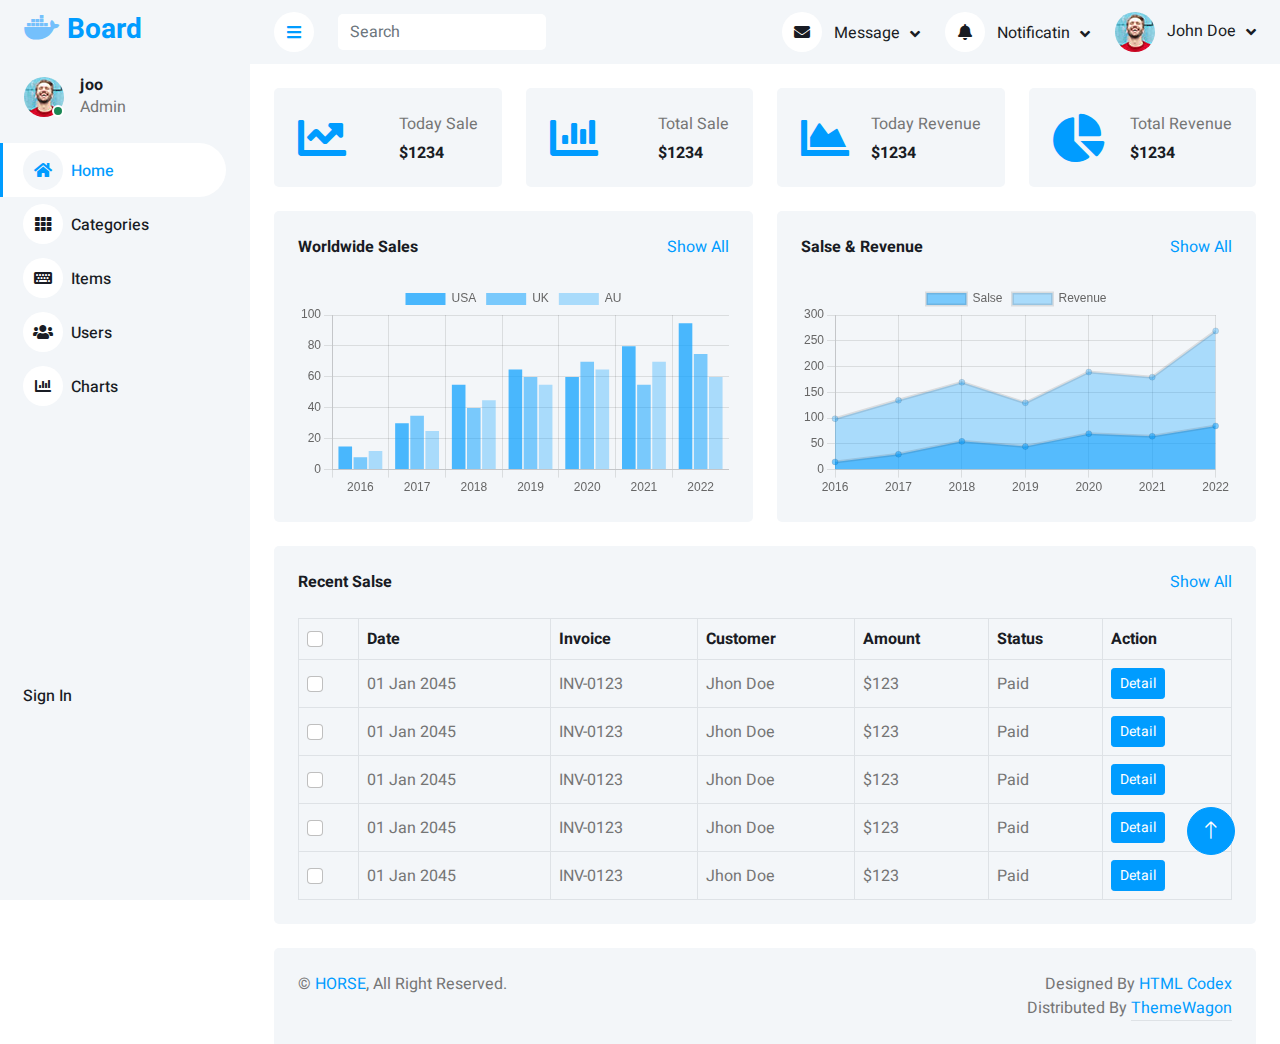
<file: index.html>
<!DOCTYPE html>
<html lang="en">
  <head>
    <meta charset="utf-8">
    <title>DASHMIN - Bootstrap Admin Template </title>
    <meta content="width=device-width, initial-scale=1.0" name="viewport">
    <meta content="" name="keywords">
    <meta content="" name="description">

    <!-- Favicon -->
    <link href="img/favicon.ico" rel="icon">

    <!-- Google Web Fonts -->
    <link rel="preconnect" href="https://fonts.googleapis.com">
    <link rel="preconnect" href="https://fonts.gstatic.com" crossorigin="">
    <link href="https://fonts.googleapis.com/css2?family=Heebo:wght@400;500;600;700&amp;display=swap" rel="stylesheet">
    <link href="https://cdnjs.cloudflare.com/ajax/libs/font-awesome/6.0.0/css/all.min.css" rel="stylesheet">

    
    <!-- Icon Font Stylesheet -->
    <link href="https://cdnjs.cloudflare.com/ajax/libs/font-awesome/5.10.0/css/all.min.css" rel="stylesheet">
    <link href="https://cdn.jsdelivr.net/npm/bootstrap-icons@1.4.1/font/bootstrap-icons.css" rel="stylesheet">

    <!-- Libraries Stylesheet -->
    <link href="lib/owlcarousel/assets/owl.carousel.min.css" rel="stylesheet">
    <link href="lib/tempusdominus/css/tempusdominus-bootstrap-4.min.css" rel="stylesheet">

    <!-- Customized Bootstrap Stylesheet -->
    <link href="css/bootstrap.min.css" rel="stylesheet">

    <!-- Template Stylesheet -->
    <link href="css/style.css" rel="stylesheet">

</head>

<body>

  <div class="container-xxl position-relative bg-white d-flex p-0">
      <!-- Spinner Start -->
      <div id="spinner" class="bg-white position-fixed translate-middle w-100 vh-100 top-50 start-50 d-flex align-items-center justify-content-center">
          <div class="spinner-border text-primary" style="width: 3rem; height: 3rem;" role="status">
              <span class="sr-only">Loading...</span>
          </div>
      </div>
      <!-- Spinner End -->
              <!-- Sidebar Start -->
      <div class="sidebar pe-4 pb-3">
          <nav class="navbar bg-light navbar-light">
              <a href="index.html" class="navbar-brand mx-4 mb-3">
                  <h3 class="text-primary"><i class="fa-brands fa-docker me-2" style="color: #74C0FC;"></i>Board</h3>
              </a>
              <div class="d-flex align-items-center ms-4 mb-4">
                  <div class="position-relative">
                      <img class="rounded-circle" src="img/user.jpg" alt="" style="width: 40px; height: 40px;">
                      <div class="bg-success rounded-circle border border-2 border-white position-absolute end-0 bottom-0 p-1"></div>
                  </div>
                  <div class="ms-3">
                      <h6 class="mb-0">joo</h6>
                      <span>Admin</span>
                  </div>
              </div>
              <div class="navbar-nav w-100">
                  <a href="index.html" class="nav-item nav-link active"><i class="fa fa-home me-2"></i>Home</a>
                  <a href="categories.html" class="nav-item nav-link"><i class="fa fa-th me-2"></i>Categories</a>
                  <a href="item.html" class="nav-item nav-link"><i class="fa fa-keyboard me-2"></i>Items</a>
                  <a href="users.html" class="nav-item nav-link"><i class="fa fa-users me-2"></i>Users</a>
                  <a href="chart.html" class="nav-item nav-link"><i class="fa fa-chart-bar me-2"></i>Charts</a>
                  <a href="Signin.html" class="nav-item nav-link" style="position: absolute; bottom: -70%;">Sign In</a>


                </div>
            </nav>
        </div>
        <!-- Sidebar End -->


        <!-- Content Start -->
        <div class="content">
            <!-- Navbar Start -->
            <nav class="navbar navbar-expand bg-light navbar-light sticky-top px-4 py-0">
                <a href="index.html" class="navbar-brand d-flex d-lg-none me-4">
                    <h2 class="text-primary mb-0"><i class="fa-brands fa-docker" style="color: #74C0FC;"></i></h2>
                </a>
                <a href="#" class="sidebar-toggler flex-shrink-0">
                    <i class="fa fa-bars"></i>
                </a>
                <form class="d-none d-md-flex ms-4">
                    <input class="form-control border-0" type="search" placeholder="Search">
                </form>
                <div class="navbar-nav align-items-center ms-auto">
                    <div class="nav-item dropdown">
                        <a href="#" class="nav-link dropdown-toggle" data-bs-toggle="dropdown">
                            <i class="fa fa-envelope me-lg-2"></i>
                            <span class="d-none d-lg-inline-flex">Message</span>
                        </a>
                        <div class="dropdown-menu dropdown-menu-end bg-light border-0 rounded-0 rounded-bottom m-0">
                            <a href="#" class="dropdown-item">
                                <div class="d-flex align-items-center">
                                    <img class="rounded-circle" src="img/user.jpg" alt="" style="width: 40px; height: 40px;">
                                    <div class="ms-2">
                                        <h6 class="fw-normal mb-0">Jhon send you a message</h6>
                                        <small>15 minutes ago</small>
                                      </div>
                                </div>
                              </a>
                            <hr class="dropdown-divider">
                            <a href="#" class="dropdown-item">
                                <div class="d-flex align-items-center">
                                    <img class="rounded-circle" src="img/user.jpg" alt="" style="width: 40px; height: 40px;">
                                    <div class="ms-2">
                                        <h6 class="fw-normal mb-0">Jhon send you a message</h6>
                                          <small>15 minutes ago</small>
                                    </div>
                                </div>
                            </a>
                            <hr class="dropdown-divider">
                            <a href="#" class="dropdown-item">
                                <div class="d-flex align-items-center">
                                    <img class="rounded-circle" src="img/user.jpg" alt="" style="width: 40px; height: 40px;">
                                    <div class="ms-2">
                                        <h6 class="fw-normal mb-0">Jhon send you a message</h6>
                                        <small>15 minutes ago</small>
                                    </div>
                                </div>
                            </a>
                            <hr class="dropdown-divider">
                            <a href="#" class="dropdown-item text-center">See all message</a>
                        </div>
                    </div>
                    <div class="nav-item dropdown">
                        <a href="#" class="nav-link dropdown-toggle" data-bs-toggle="dropdown">
                            <i class="fa fa-bell me-lg-2"></i>
                            <span class="d-none d-lg-inline-flex">Notificatin</span>
                        </a>
                        <div class="dropdown-menu dropdown-menu-end bg-light border-0 rounded-0 rounded-bottom m-0">
                            <a href="#" class="dropdown-item">
                                <h6 class="fw-normal mb-0">Profile updated</h6>
                                <small>15 minutes ago</small>
                            </a>
                            <hr class="dropdown-divider">
                            <a href="#" class="dropdown-item">
                                <h6 class="fw-normal mb-0">New user added</h6>
                                <small>15 minutes ago</small>
                            </a>
                            <hr class="dropdown-divider">
                            <a href="#" class="dropdown-item">
                                <h6 class="fw-normal mb-0">Password changed</h6>
                                <small>15 minutes ago</small>
                            </a>
                            <hr class="dropdown-divider">
                            <a href="#" class="dropdown-item text-center">See all notifications</a>
                        </div>
                    </div>
                    <div class="nav-item dropdown">
                        <a href="#" class="nav-link dropdown-toggle" data-bs-toggle="dropdown">
                            <img class="rounded-circle me-lg-2" src="img/user.jpg" alt="" style="width: 40px; height: 40px;">
                            <span class="d-none d-lg-inline-flex">John Doe</span>
                        </a>
                        <div class="dropdown-menu dropdown-menu-end bg-light border-0 rounded-0 rounded-bottom m-0">
                            <a href="#" class="dropdown-item">My Profile</a>
                            <a href="#" class="dropdown-item">Settings</a>
                            <a href="#" class="dropdown-item">Log Out</a>
                        </div>
                    </div>
                </div>
            </nav>
            <!-- Navbar End -->


            <!-- Sale & Revenue Start -->
            <div class="container-fluid pt-4 px-4">
                <div class="row g-4">
                    <div class="col-sm-6 col-xl-3">
                        <div class="bg-light rounded d-flex align-items-center justify-content-between p-4">
                            <i class="fa fa-chart-line fa-3x text-primary"></i>
                            <div class="ms-3">
                                <p class="mb-2">Today Sale</p>
                                <h6 class="mb-0">$1234</h6>
                            </div>
                        </div>
                    </div>
                    <div class="col-sm-6 col-xl-3">
                        <div class="bg-light rounded d-flex align-items-center justify-content-between p-4">
                            <i class="fa fa-chart-bar fa-3x text-primary"></i>
                            <div class="ms-3">
                                <p class="mb-2">Total Sale</p>
                                <h6 class="mb-0">$1234</h6>
                            </div>
                        </div>
                    </div>
                    <div class="col-sm-6 col-xl-3">
                        <div class="bg-light rounded d-flex align-items-center justify-content-between p-4">
                            <i class="fa fa-chart-area fa-3x text-primary"></i>
                            <div class="ms-3">
                                <p class="mb-2">Today Revenue</p>
                                <h6 class="mb-0">$1234</h6>
                            </div>
                        </div>
                    </div>
                    <div class="col-sm-6 col-xl-3">
                        <div class="bg-light rounded d-flex align-items-center justify-content-between p-4">
                            <i class="fa fa-chart-pie fa-3x text-primary"></i>
                            <div class="ms-3">
                                <p class="mb-2">Total Revenue</p>
                                <h6 class="mb-0">$1234</h6>
                            </div>
                        </div>
                    </div>
                </div>
            </div>
            <!-- Sale & Revenue End -->


            <!-- Sales Chart Start -->
            <div class="container-fluid pt-4 px-4">
                <div class="row g-4">
                    <div class="col-sm-12 col-xl-6">
                        <div class="bg-light text-center rounded p-4">
                            <div class="d-flex align-items-center justify-content-between mb-4">
                                <h6 class="mb-0">Worldwide Sales</h6>
                                <a href="">Show All</a>
                            </div>
                            <canvas id="worldwide-sales" width="563" height="281" style="display: block; box-sizing: border-box; height: 224.8px; width: 450.4px;"></canvas>
                        </div>
                    </div>
                    <div class="col-sm-12 col-xl-6">
                        <div class="bg-light text-center rounded p-4">
                            <div class="d-flex align-items-center justify-content-between mb-4">
                                <h6 class="mb-0">Salse &amp; Revenue</h6>
                                <a href="">Show All</a>
                            </div>
                            <canvas id="salse-revenue" width="563" height="281" style="display: block; box-sizing: border-box; height: 224.8px; width: 450.4px;"></canvas>
                        </div>
                    </div>
                </div>
            </div>
            <!-- Sales Chart End -->


            <!-- Recent Sales Start -->
            <div class="container-fluid pt-4 px-4">
                <div class="bg-light text-center rounded p-4">
                    <div class="d-flex align-items-center justify-content-between mb-4">
                        <h6 class="mb-0">Recent Salse</h6>
                        <a href="">Show All</a>
                    </div>
                    <div class="table-responsive">
                        <table class="table text-start align-middle table-bordered table-hover mb-0">
                            <thead>
                                <tr class="text-dark">
                                    <th scope="col"><input class="form-check-input" type="checkbox"></th>
                                    <th scope="col">Date</th>
                                    <th scope="col">Invoice</th>
                                    <th scope="col">Customer</th>
                                    <th scope="col">Amount</th>
                                    <th scope="col">Status</th>
                                    <th scope="col">Action</th>
                                </tr>
                            </thead>
                            <tbody>
                                <tr>
                                    <td><input class="form-check-input" type="checkbox"></td>
                                    <td>01 Jan 2045</td>
                                    <td>INV-0123</td>
                                    <td>Jhon Doe</td>
                                    <td>$123</td>
                                    <td>Paid</td>
                                    <td><a class="btn btn-sm btn-primary" href="">Detail</a></td>
                                </tr>
                                <tr>
                                    <td><input class="form-check-input" type="checkbox"></td>
                                    <td>01 Jan 2045</td>
                                    <td>INV-0123</td>
                                    <td>Jhon Doe</td>
                                    <td>$123</td>
                                    <td>Paid</td>
                                    <td><a class="btn btn-sm btn-primary" href="">Detail</a></td>
                                </tr>
                                <tr>
                                    <td><input class="form-check-input" type="checkbox"></td>
                                    <td>01 Jan 2045</td>
                                    <td>INV-0123</td>
                                    <td>Jhon Doe</td>
                                    <td>$123</td>
                                    <td>Paid</td>
                                    <td><a class="btn btn-sm btn-primary" href="">Detail</a></td>
                                </tr>
                                <tr>
                                    <td><input class="form-check-input" type="checkbox"></td>
                                    <td>01 Jan 2045</td>
                                    <td>INV-0123</td>
                                    <td>Jhon Doe</td>
                                    <td>$123</td>
                                    <td>Paid</td>
                                    <td><a class="btn btn-sm btn-primary" href="">Detail</a></td>
                                </tr>
                                <tr>
                                    <td><input class="form-check-input" type="checkbox"></td>
                                    <td>01 Jan 2045</td>
                                    <td>INV-0123</td>
                                    <td>Jhon Doe</td>
                                    <td>$123</td>
                                    <td>Paid</td>
                                    <td><a class="btn btn-sm btn-primary" href="">Detail</a></td>
                                </tr>
                            </tbody>
                        </table>
                    </div>
                </div>
            </div>
            <!-- Recent Sales End -->


            <!-- Footer Start -->
            <div class="container-fluid pt-4 px-4">
                <div class="bg-light rounded-top p-4">
                    <div class="row">
                        <div class="col-12 col-sm-6 text-center text-sm-start">
                            © <a href="#">HORSE</a>, All Right Reserved. 
                        </div>
                        <div class="col-12 col-sm-6 text-center text-sm-end">
                            <!--/*** This template is free as long as you keep the footer author’s credit link/attribution link/backlink. If you'd like to use the template without the footer author’s credit link/attribution link/backlink, you can purchase the Credit Removal License from "https://htmlcodex.com/credit-removal". Thank you for your support. ***/-->
                            Designed By <a href="https://htmlcodex.com">HTML Codex</a>
                        <br>
                        Distributed By <a class="border-bottom" href="https://themewagon.com" target="_blank">ThemeWagon</a>
                        </div>
                    </div>
                </div>
            </div>
            <!-- Footer End -->
        </div>
        <!-- Content End -->


        <!-- Back to Top -->
        <a href="#" class="btn btn-lg btn-primary btn-lg-square back-to-top"><i class="bi bi-arrow-up"></i></a>
    </div>

    <!-- JavaScript Libraries -->
    <script src="https://code.jquery.com/jquery-3.4.1.min.js"></script>
    <script src="https://cdn.jsdelivr.net/npm/bootstrap@5.0.0/dist/js/bootstrap.bundle.min.js"></script>
    <script src="lib/chart/chart.min.js"></script>
    <script src="lib/easing/easing.min.js"></script>
    <script src="lib/waypoints/waypoints.min.js"></script>
    <script src="lib/owlcarousel/owl.carousel.min.js"></script>
    <script src="lib/tempusdominus/js/moment.min.js"></script>
    <script src="lib/tempusdominus/js/moment-timezone.min.js"></script>
    <script src="lib/tempusdominus/js/tempusdominus-bootstrap-4.min.js"></script>
     
    <!-- Template Javascript -->
    <script src="js/main.js"></script>


  </body>
</html>
</file>
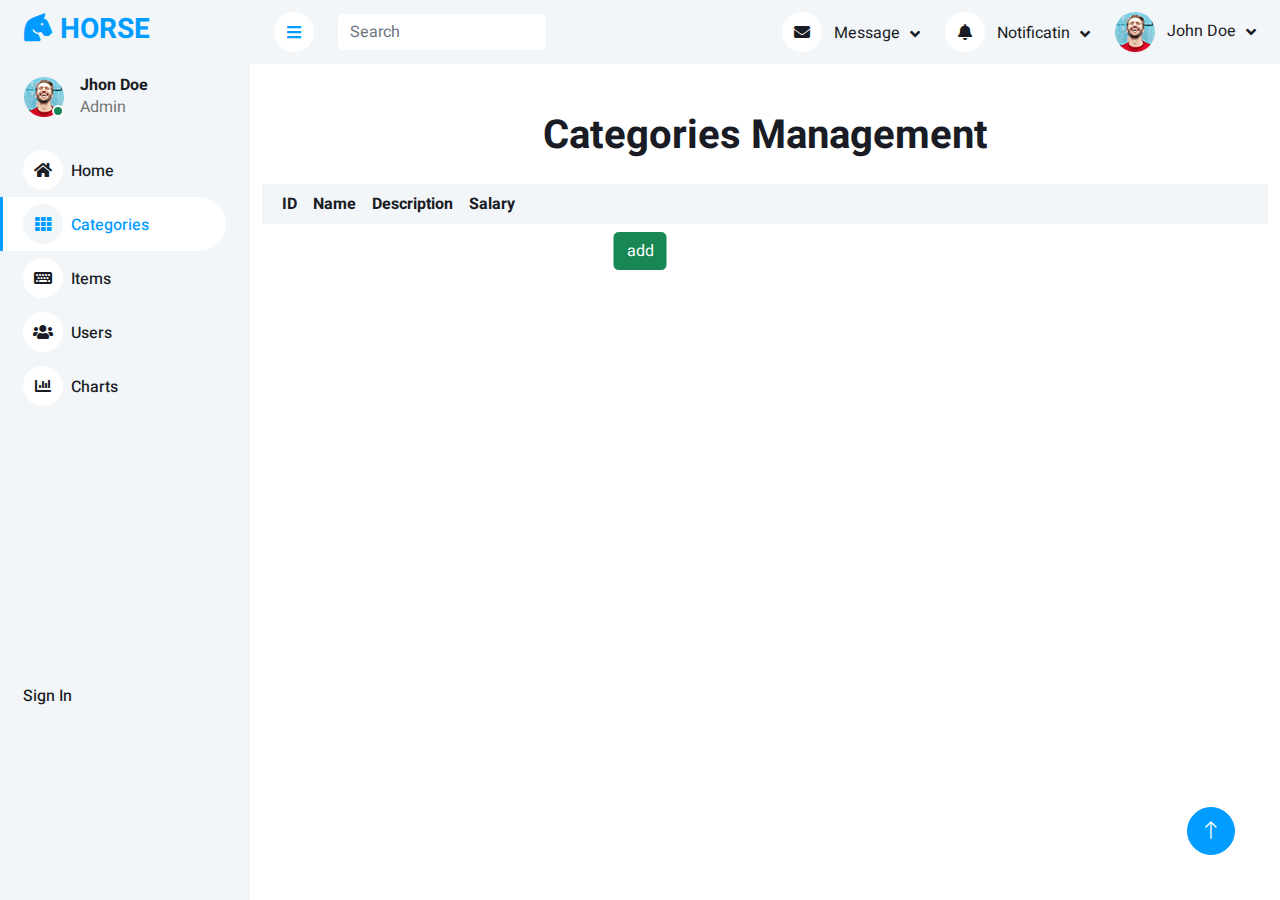
<file: categories.html>
<!DOCTYPE html>
<html lang="en">

<head>
  <meta charset="utf-8" />
  <title>DASHMIN - Bootstrap Admin Template</title>
  <meta content="width=device-width, initial-scale=1.0" name="viewport" />
  <meta content="" name="keywords" />
  <meta content="" name="description" />

  <!-- Favicon -->
  <link href="img/favicon.ico" rel="icon" />

  <!-- Google Web Fonts -->
  <link rel="preconnect" href="https://fonts.googleapis.com" />
  <link rel="preconnect" href="https://fonts.gstatic.com" crossorigin="" />
  <link href="https://fonts.googleapis.com/css2?family=Heebo:wght@400;500;600;700&amp;display=swap" rel="stylesheet" />

  <!-- Icon Font Stylesheet -->
  <link href="https://cdnjs.cloudflare.com/ajax/libs/font-awesome/5.10.0/css/all.min.css" rel="stylesheet" />
  <link href="https://cdn.jsdelivr.net/npm/bootstrap-icons@1.4.1/font/bootstrap-icons.css" rel="stylesheet" />

  <!-- Libraries Stylesheet -->
  <link href="lib/owlcarousel/assets/owl.carousel.min.css" rel="stylesheet" />
  <link href="lib/tempusdominus/css/tempusdominus-bootstrap-4.min.css" rel="stylesheet" />

  <!-- Customized Bootstrap Stylesheet -->
  <link href="css/bootstrap.min.css" rel="stylesheet" />

  <!-- Template Stylesheet -->
  <link href="css/style.css" rel="stylesheet" />
  <link rel="stylesheet" href="css/todolist.css">
</head>

<body>
  <div id="blur" class="removeblur"></div>
  <div class="container-xxl position-relative bg-white d-flex p-0">
    <!-- Spinner Start -->
    <div id="spinner"
      class="bg-white position-fixed translate-middle w-100 vh-100 top-50 start-50 d-flex align-items-center justify-content-center">
      <div class="spinner-border text-primary" style="width: 3rem; height: 3rem" role="status">
        <span class="sr-only">Loading...</span>
      </div>
    </div>
    <!-- Spinner End -->

    <!-- Sidebar Start -->
    <div class="sidebar pe-4 pb-3">
      <nav class="navbar bg-light navbar-light">
        <a href="index.html" class="navbar-brand mx-4 mb-3">
          <h3 class="text-primary">
            <i class="fa fa-horse-head me-2"></i>HORSE
          </h3>
        </a>
        <div class="d-flex align-items-center ms-4 mb-4">
          <div class="position-relative">
            <img class="rounded-circle" src="img/user.jpg" alt="" style="width: 40px; height: 40px" />
            <div class="bg-success rounded-circle border border-2 border-white position-absolute end-0 bottom-0 p-1">
            </div>
          </div>
          <div class="ms-3">
            <h6 class="mb-0">Jhon Doe</h6>
            <span>Admin</span>
          </div>
        </div>
        <div class="navbar-nav w-100">
          <a href="index.html" class="nav-item nav-link"><i class="fa fa-home me-2"></i>Home</a>
          <a href="categories.html" class="nav-item nav-link active"><i class="fa fa-th me-2"></i>Categories</a>
          <a href="item.html" class="nav-item nav-link"><i class="fa fa-keyboard me-2"></i>Items</a>
          <a href="users.html" class="nav-item nav-link"><i class="fa fa-users me-2"></i>Users</a>
          <a href="chart.html" class="nav-item nav-link"><i class="fa fa-chart-bar me-2"></i>Charts</a>
          <a href="Signin.html" class="nav-item nav-link" style="position: absolute; bottom: -70%">Sign In</a>
        </div>
      </nav>
    </div>
    <!-- Sidebar End -->

    <!-- Content Start -->
    <div class="content">
      <!-- Navbar Start -->
      <nav class="navbar navbar-expand bg-light navbar-light sticky-top px-4 py-0">
        <a href="index.html" class="navbar-brand d-flex d-lg-none me-4">
          <h2 class="text-primary mb-0">
            <i class="fa fa-horse-head me-2"></i>
          </h2>
        </a>
        <a href="#" class="sidebar-toggler flex-shrink-0">
          <i class="fa fa-bars"></i>
        </a>
        <form class="d-none d-md-flex ms-4">
          <input class="form-control border-0" type="search" placeholder="Search" />
        </form>
        <div class="navbar-nav align-items-center ms-auto">
          <div class="nav-item dropdown">
            <a href="#" class="nav-link dropdown-toggle" data-bs-toggle="dropdown">
              <i class="fa fa-envelope me-lg-2"></i>
              <span class="d-none d-lg-inline-flex">Message</span>
            </a>
            <div class="dropdown-menu dropdown-menu-end bg-light border-0 rounded-0 rounded-bottom m-0">
              <a href="#" class="dropdown-item">
                <div class="d-flex align-items-center">
                  <img class="rounded-circle" src="img/user.jpg" alt="" style="width: 40px; height: 40px" />
                  <div class="ms-2">
                    <h6 class="fw-normal mb-0">Jhon send you a message</h6>
                    <small>15 minutes ago</small>
                  </div>
                </div>
              </a>
              <hr class="dropdown-divider" />
              <a href="#" class="dropdown-item">
                <div class="d-flex align-items-center">
                  <img class="rounded-circle" src="img/user.jpg" alt="" style="width: 40px; height: 40px" />
                  <div class="ms-2">
                    <h6 class="fw-normal mb-0">Jhon send you a message</h6>
                    <small>15 minutes ago</small>
                  </div>
                </div>
              </a>
              <hr class="dropdown-divider" />
              <a href="#" class="dropdown-item">
                <div class="d-flex align-items-center">
                  <img class="rounded-circle" src="img/user.jpg" alt="" style="width: 40px; height: 40px" />
                  <div class="ms-2">
                    <h6 class="fw-normal mb-0">Jhon send you a message</h6>
                    <small>15 minutes ago</small>
                  </div>
                </div>
              </a>
              <hr class="dropdown-divider" />
              <a href="#" class="dropdown-item text-center">See all message</a>
            </div>
          </div>
          <div class="nav-item dropdown">
            <a href="#" class="nav-link dropdown-toggle" data-bs-toggle="dropdown">
              <i class="fa fa-bell me-lg-2"></i>
              <span class="d-none d-lg-inline-flex">Notificatin</span>
            </a>
            <div class="dropdown-menu dropdown-menu-end bg-light border-0 rounded-0 rounded-bottom m-0">
              <a href="#" class="dropdown-item">
                <h6 class="fw-normal mb-0">Profile updated</h6>
                <small>15 minutes ago</small>
              </a>
              <hr class="dropdown-divider" />
              <a href="#" class="dropdown-item">
                <h6 class="fw-normal mb-0">New user added</h6>
                <small>15 minutes ago</small>
              </a>
              <hr class="dropdown-divider" />
              <a href="#" class="dropdown-item">
                <h6 class="fw-normal mb-0">Password changed</h6>
                <small>15 minutes ago</small>
              </a>
              <hr class="dropdown-divider" />
              <a href="#" class="dropdown-item text-center">See all notifications</a>
            </div>
          </div>
          <div class="nav-item dropdown">
            <a href="#" class="nav-link dropdown-toggle" data-bs-toggle="dropdown">
              <img class="rounded-circle me-lg-2" src="img/user.jpg" alt="" style="width: 40px; height: 40px" />
              <span class="d-none d-lg-inline-flex">John Doe</span>
            </a>
            <div class="dropdown-menu dropdown-menu-end bg-light border-0 rounded-0 rounded-bottom m-0">
              <a href="#" class="dropdown-item">My Profile</a>
              <a href="#" class="dropdown-item">Settings</a>
              <a href="#" class="dropdown-item">Log Out</a>
            </div>
          </div>
        </div>
      </nav>
      <!-- Navbar End -->

      <div class="container mt-5">
        <h1 class="text-center mb-4">Categories Management</h1>

        <div id="blur" class="removeblur"></div>

        <div id="WarningMassege" class="remove">
          <p>Do you want delete this Category?</p>
          <div style="display: flex; justify-content: space-evenly;">
          <button id="deletebtn02" class="btn btn-danger">Yes</button>
          <button id="closeWarningMassege" class="btn btn-success">no</button>
          </div>
        </div>
      
        <div id="AddUser" class="remove">
          <table>
            <tr>
              <td><label for="ID">ID</label></td>
              <td><input type="number" id="ID" placeholder="Enter Category's ID" /></td>
            </tr>
      
            <tr>
              <td><label for="Name">Name</label></td>
              <td>
                <input type="text" id="Name" placeholder="Enter Category's Name" />
              </td>
            </tr>
      
            <tr>
              <td><label for="Description">Description</label></td>
              <td>
                <input type="text" id="Description" placeholder="Enter Category's Description" />
              </td>
            </tr>
      
            <tr>
              <td><label for="salary">salary</label></td>
              <td>
                <input type="number" id="salary" placeholder="Enter Category's salary" />
              </td>
            </tr>
          </table>
          <div class="BtnContainer">
            <button id="AddUserBtn02" class="btn BtnStyle BtnStyleadd">Add</button>
            <button id="reset" class="btn BtnStyle BtnStylereset">Reset</button>
            <div id="close" class="btn BtnStyle BtnStyleclose">x</div>
          </div>
        </div>
      
        <section id="TODoList ">
          <div class="container" style="background-color: #f3f6f9">
            <table>
              <thead>
                <tr>
                  <th>ID</th>
                  <th>Name</th>
                  <th>Description</th>
                  <th>Salary</th>
                </tr>
              </thead>
              <tbody id="userTableBody">
                <!-- سيتم إضافة البيانات هنا -->
              </tbody>
            </table>
      
            <button id="AddUserBtn" class="btn btn-success">add</button>
          </div>
      
        </section>
      </div>

      <!-- Footer Start -->
      
      <!-- Footer End -->
    </div>
    <!-- Content End -->

    <!-- Back to Top -->
    <a href="#" class="btn btn-lg btn-primary btn-lg-square back-to-top" style="position: absolute; bottom: 5%"><i
        class="bi bi-arrow-up"></i></a>
  </div>

  <!-- JavaScript Libraries -->
  <script src="https://code.jquery.com/jquery-3.4.1.min.js"></script>
  <script src="https://cdn.jsdelivr.net/npm/bootstrap@5.0.0/dist/js/bootstrap.bundle.min.js"></script>
  <script src="lib/chart/chart.min.js"></script>
  <script src="lib/easing/easing.min.js"></script>
  <script src="lib/waypoints/waypoints.min.js"></script>
  <script src="lib/owlcarousel/owl.carousel.min.js"></script>
  <script src="lib/tempusdominus/js/moment.min.js"></script>
  <script src="lib/tempusdominus/js/moment-timezone.min.js"></script>
  <script src="lib/tempusdominus/js/tempusdominus-bootstrap-4.min.js"></script>

  <!-- Template Javascript -->
  <script src="js/main.js"></script>
  <script src="js/catogries.js"></script>
</body>

</html>
</file>
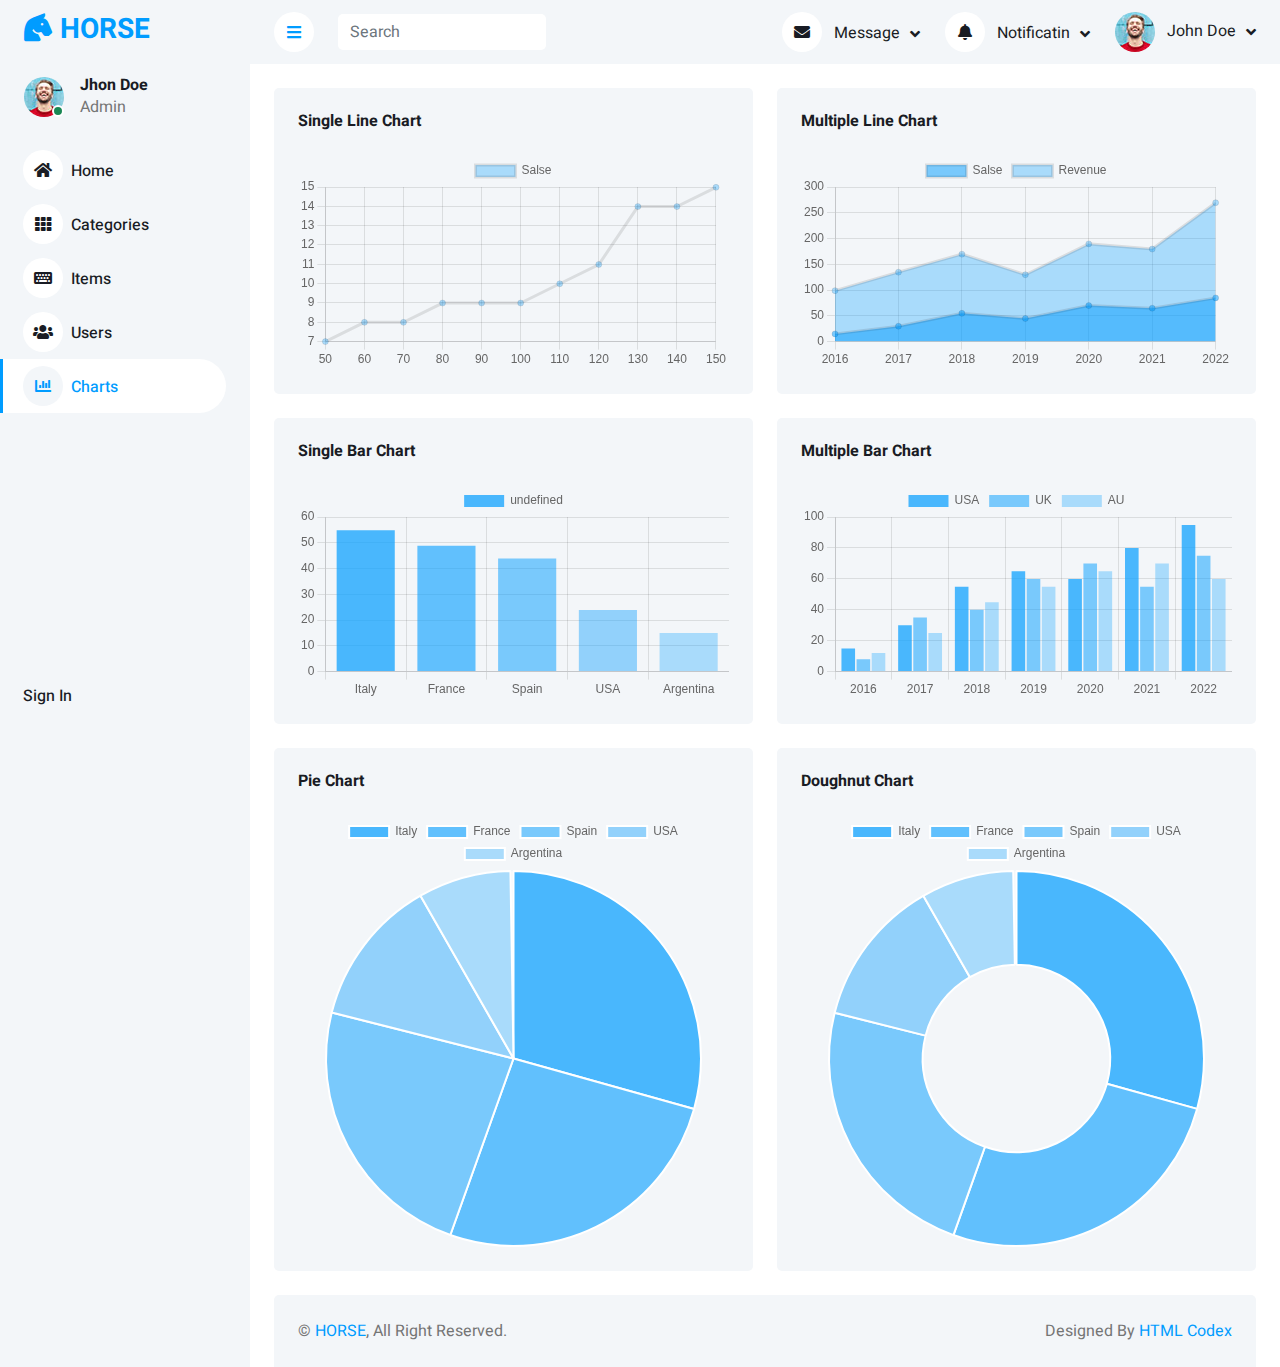
<file: chart.html>
<!DOCTYPE html>
<html lang="en">
  <head>
    <meta charset="utf-8">
    <title>DASHMIN - Bootstrap Admin Template</title>
    <meta content="width=device-width, initial-scale=1.0" name="viewport">
    <meta content="" name="keywords">
    <meta content="" name="description">

    <!-- Favicon -->
    <link href="img/favicon.ico" rel="icon">

    <!-- Google Web Fonts -->
    <link rel="preconnect" href="https://fonts.googleapis.com">
    <link rel="preconnect" href="https://fonts.gstatic.com" crossorigin="">
    <link href="https://fonts.googleapis.com/css2?family=Heebo:wght@400;500;600;700&amp;display=swap" rel="stylesheet">
    
    <!-- Icon Font Stylesheet -->
    <link href="https://cdnjs.cloudflare.com/ajax/libs/font-awesome/5.10.0/css/all.min.css" rel="stylesheet">
    <link href="https://cdn.jsdelivr.net/npm/bootstrap-icons@1.4.1/font/bootstrap-icons.css" rel="stylesheet">

    <!-- Libraries Stylesheet -->
    <link href="lib/owlcarousel/assets/owl.carousel.min.css" rel="stylesheet">
    <link href="lib/tempusdominus/css/tempusdominus-bootstrap-4.min.css" rel="stylesheet">

    <!-- Customized Bootstrap Stylesheet -->
    <link href="css/bootstrap.min.css" rel="stylesheet">

    <!-- Template Stylesheet -->
    <link href="css/style.css" rel="stylesheet">
</head>
<body>
  <div class="container-xxl position-relative bg-white d-flex p-0">
      <!-- Spinner Start -->
      <div id="spinner" class="bg-white position-fixed translate-middle w-100 vh-100 top-50 start-50 d-flex align-items-center justify-content-center">
          <div class="spinner-border text-primary" style="width: 3rem; height: 3rem;" role="status">
              <span class="sr-only">Loading...</span>
          </div>
      </div>
      <!-- Spinner End -->


      <!-- Sidebar Start -->
      <div class="sidebar pe-4 pb-3">
          <nav class="navbar bg-light navbar-light">
              <a href="index.html" class="navbar-brand mx-4 mb-3">
                <h3 class="text-primary"><i class="fa fa-horse-head me-2"></i>HORSE</h3>
              </a>
              <div class="d-flex align-items-center ms-4 mb-4">
                  <div class="position-relative">
                      <img class="rounded-circle" src="img/user.jpg" alt="" style="width: 40px; height: 40px;">
                      <div class="bg-success rounded-circle border border-2 border-white position-absolute end-0 bottom-0 p-1"></div>
                  </div>
                  <div class="ms-3">
                      <h6 class="mb-0">Jhon Doe</h6>
                      <span>Admin</span>
                  </div>
              </div>
              <div class="navbar-nav w-100">
                  <a href="index.html" class="nav-item nav-link"><i class="fa fa-home me-2"></i>Home</a>
                  <a href="categories.html" class="nav-item nav-link"><i class="fa fa-th me-2"></i>Categories</a>
                  <a href="item.html" class="nav-item nav-link"><i class="fa fa-keyboard me-2"></i>Items</a>
                  <a href="users.html" class="nav-item nav-link"><i class="fa fa-users me-2"></i>Users</a>
                  <a href="chart.html" class="nav-item nav-link active"><i class="fa fa-chart-bar me-2"></i>Charts</a>
                  <a href="Signin.html" class="nav-item nav-link" style="position: absolute; bottom: -70%;">Sign In</a>
                  </div>
              </div>
          </nav>
      </div>
      <!-- Sidebar End -->


      <!-- Content Start -->
      <div class="content">
          <!-- Navbar Start -->
          <nav class="navbar navbar-expand bg-light navbar-light sticky-top px-4 py-0">
              <a href="index.html" class="navbar-brand d-flex d-lg-none me-4">
                  <h2 class="text-primary mb-0"><i class="fa fa-horse-head me-2"></i></h2>
              </a>
              <a href="#" class="sidebar-toggler flex-shrink-0">
                  <i class="fa fa-bars"></i>
              </a>
              <form class="d-none d-md-flex ms-4">
                  <input class="form-control border-0" type="search" placeholder="Search">
              </form>
              <div class="navbar-nav align-items-center ms-auto">
                  <div class="nav-item dropdown">
                      <a href="#" class="nav-link dropdown-toggle" data-bs-toggle="dropdown">
                          <i class="fa fa-envelope me-lg-2"></i>
                          <span class="d-none d-lg-inline-flex">Message</span>
                      </a>
                      <div class="dropdown-menu dropdown-menu-end bg-light border-0 rounded-0 rounded-bottom m-0">
                          <a href="#" class="dropdown-item">
                              <div class="d-flex align-items-center">
                                  <img class="rounded-circle" src="img/user.jpg" alt="" style="width: 40px; height: 40px;">
                                  <div class="ms-2">
                                      <h6 class="fw-normal mb-0">Jhon send you a message</h6>
                                      <small>15 minutes ago</small>
                                  </div>
                              </div>
                          </a>
                          <hr class="dropdown-divider">
                          <a href="#" class="dropdown-item">
                              <div class="d-flex align-items-center">
                                  <img class="rounded-circle" src="img/user.jpg" alt="" style="width: 40px; height: 40px;">
                                  <div class="ms-2">
                                      <h6 class="fw-normal mb-0">Jhon send you a message</h6>
                                      <small>15 minutes ago</small>
                                  </div>
                              </div>
                          </a>
                          <hr class="dropdown-divider">
                          <a href="#" class="dropdown-item">
                              <div class="d-flex align-items-center">
                                  <img class="rounded-circle" src="img/user.jpg" alt="" style="width: 40px; height: 40px;">
                                  <div class="ms-2">
                                      <h6 class="fw-normal mb-0">Jhon send you a message</h6>
                                      <small>15 minutes ago</small>
                                  </div>
                              </div>
                          </a>
                          <hr class="dropdown-divider">
                          <a href="#" class="dropdown-item text-center">See all message</a>
                      </div>
                  </div>
                  <div class="nav-item dropdown">
                      <a href="#" class="nav-link dropdown-toggle" data-bs-toggle="dropdown">
                          <i class="fa fa-bell me-lg-2"></i>
                          <span class="d-none d-lg-inline-flex">Notificatin</span>
                      </a>
                      <div class="dropdown-menu dropdown-menu-end bg-light border-0 rounded-0 rounded-bottom m-0">
                          <a href="#" class="dropdown-item">
                              <h6 class="fw-normal mb-0">Profile updated</h6>
                              <small>15 minutes ago</small>
                          </a>
                          <hr class="dropdown-divider">
                          <a href="#" class="dropdown-item">
                              <h6 class="fw-normal mb-0">New user added</h6>
                              <small>15 minutes ago</small>
                          </a>
                          <hr class="dropdown-divider">
                          <a href="#" class="dropdown-item">
                              <h6 class="fw-normal mb-0">Password changed</h6>
                              <small>15 minutes ago</small>
                          </a>
                          <hr class="dropdown-divider">
                          <a href="#" class="dropdown-item text-center">See all notifications</a>
                      </div>
                  </div>
                  <div class="nav-item dropdown">
                      <a href="#" class="nav-link dropdown-toggle" data-bs-toggle="dropdown">
                          <img class="rounded-circle me-lg-2" src="img/user.jpg" alt="" style="width: 40px; height: 40px;">
                          <span class="d-none d-lg-inline-flex">John Doe</span>
                      </a>
                      <div class="dropdown-menu dropdown-menu-end bg-light border-0 rounded-0 rounded-bottom m-0">
                          <a href="#" class="dropdown-item">My Profile</a>
                          <a href="#" class="dropdown-item">Settings</a>
                          <a href="#" class="dropdown-item">Log Out</a>
                      </div>
                  </div>
              </div>
          </nav>
          <!-- Navbar End -->


          <!-- Chart Start -->
          <div class="container-fluid pt-4 px-4">
              <div class="row g-4">
                  <div class="col-sm-12 col-xl-6">
                      <div class="bg-light rounded h-100 p-4">
                          <h6 class="mb-4">Single Line Chart</h6>
                          <canvas id="line-chart" width="563" height="281" style="display: block; box-sizing: border-box; height: 224.8px; width: 450.4px;"></canvas>
                      </div>
                  </div>
                  <div class="col-sm-12 col-xl-6">
                      <div class="bg-light rounded h-100 p-4">
                          <h6 class="mb-4">Multiple Line Chart</h6>
                          <canvas id="salse-revenue" width="563" height="281" style="display: block; box-sizing: border-box; height: 224.8px; width: 450.4px;"></canvas>
                      </div>
                  </div>
                  <div class="col-sm-12 col-xl-6">
                      <div class="bg-light rounded h-100 p-4">
                          <h6 class="mb-4">Single Bar Chart</h6>
                          <canvas id="bar-chart" width="563" height="281" style="display: block; box-sizing: border-box; height: 224.8px; width: 450.4px;"></canvas>
                      </div>
                  </div>
                  <div class="col-sm-12 col-xl-6">
                      <div class="bg-light rounded h-100 p-4">
                          <h6 class="mb-4">Multiple Bar Chart</h6>
                          <canvas id="worldwide-sales" width="563" height="281" style="display: block; box-sizing: border-box; height: 224.8px; width: 450.4px;"></canvas>
                      </div>
                  </div>
                  <div class="col-sm-12 col-xl-6">
                      <div class="bg-light rounded h-100 p-4">
                          <h6 class="mb-4">Pie Chart</h6>
                          <canvas id="pie-chart" width="563" height="563" style="display: block; box-sizing: border-box; height: 450.4px; width: 450.4px;"></canvas>
                      </div>
                  </div>
                  <div class="col-sm-12 col-xl-6">
                      <div class="bg-light rounded h-100 p-4">
                          <h6 class="mb-4">Doughnut Chart</h6>
                          <canvas id="doughnut-chart" width="563" height="563" style="display: block; box-sizing: border-box; height: 450.4px; width: 450.4px;"></canvas>
                      </div>
                  </div>
              </div>
          </div>
          <!-- Chart End -->


          <!-- Footer Start -->
          <div class="container-fluid pt-4 px-4">
              <div class="bg-light rounded-top p-4">
                  <div class="row">
                      <div class="col-12 col-sm-6 text-center text-sm-start">
                          © <a href="#">HORSE</a>, All Right Reserved. 
                      </div>
                      <div class="col-12 col-sm-6 text-center text-sm-end">
                          <!--/*** This template is free as long as you keep the footer author’s credit link/attribution link/backlink. If you'd like to use the template without the footer author’s credit link/attribution link/backlink, you can purchase the Credit Removal License from "https://htmlcodex.com/credit-removal". Thank you for your support. ***/-->
                          Designed By <a href="https://htmlcodex.com">HTML Codex</a>
                      </div>
                  </div>
              </div>
          </div>
          <!-- Footer End -->
      </div>
      <!-- Content End -->


      <!-- Back to Top -->
      <a href="#" class="btn btn-lg btn-primary btn-lg-square back-to-top" style="display: none;"><i class="bi bi-arrow-up"></i></a>
  </div>

  <!-- JavaScript Libraries -->
  <script src="https://code.jquery.com/jquery-3.4.1.min.js"></script>
  <script src="https://cdn.jsdelivr.net/npm/bootstrap@5.0.0/dist/js/bootstrap.bundle.min.js"></script>
  <script src="lib/chart/chart.min.js"></script>
  <script src="lib/easing/easing.min.js"></script>
  <script src="lib/waypoints/waypoints.min.js"></script>
  <script src="lib/owlcarousel/owl.carousel.min.js"></script>
  <script src="lib/tempusdominus/js/moment.min.js"></script>
  <script src="lib/tempusdominus/js/moment-timezone.min.js"></script>
  <script src="lib/tempusdominus/js/tempusdominus-bootstrap-4.min.js"></script>

  <!-- Template Javascript -->
  <script src="js/main.js"></script>


</body>
</html>
</file>
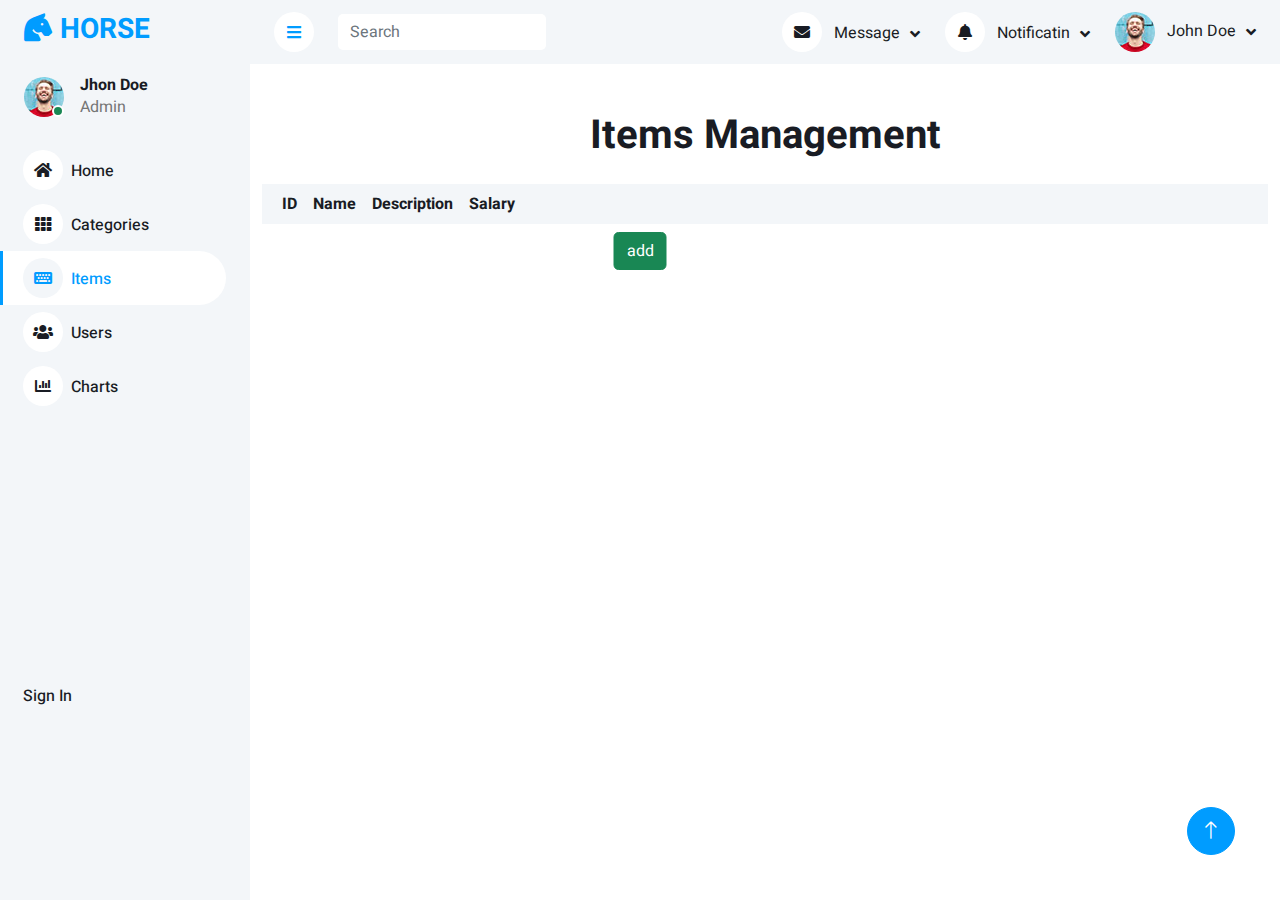
<file: item.html>
<!DOCTYPE html>
<html lang="en">

<head>
  <meta charset="utf-8" />
  <title>DASHMIN - Bootstrap Admin Template</title>
  <meta content="width=device-width, initial-scale=1.0" name="viewport" />
  <meta content="" name="keywords" />
  <meta content="" name="description" />

  <!-- Favicon -->
  <link href="img/favicon.ico" rel="icon" />

  <!-- Google Web Fonts -->
  <link rel="preconnect" href="https://fonts.googleapis.com" />
  <link rel="preconnect" href="https://fonts.gstatic.com" crossorigin="" />
  <link href="https://fonts.googleapis.com/css2?family=Heebo:wght@400;500;600;700&amp;display=swap" rel="stylesheet" />

  <!-- Icon Font Stylesheet -->
  <link href="https://cdnjs.cloudflare.com/ajax/libs/font-awesome/5.10.0/css/all.min.css" rel="stylesheet" />
  <link href="https://cdn.jsdelivr.net/npm/bootstrap-icons@1.4.1/font/bootstrap-icons.css" rel="stylesheet" />

  <!-- Libraries Stylesheet -->
  <link href="lib/owlcarousel/assets/owl.carousel.min.css" rel="stylesheet" />
  <link href="lib/tempusdominus/css/tempusdominus-bootstrap-4.min.css" rel="stylesheet" />

  <!-- Customized Bootstrap Stylesheet -->
  <link href="css/bootstrap.min.css" rel="stylesheet" />

  <!-- Template Stylesheet -->
  <link href="css/style.css" rel="stylesheet" />
  <link rel="stylesheet" href="css/todolist.css" />
</head>

<body>
  <div id="blur" class="removeblur"></div>
  <div class="container-xxl position-relative bg-white d-flex p-0">
    <!-- Spinner Start -->
    <div id="spinner"
      class="bg-white position-fixed translate-middle w-100 vh-100 top-50 start-50 d-flex align-items-center justify-content-center">
      <div class="spinner-border text-primary" style="width: 3rem; height: 3rem" role="status">
        <span class="sr-only">Loading...</span>
      </div>
    </div>
    <!-- Spinner End -->

    <!-- Sidebar Start -->
    <div class="sidebar pe-4 pb-3">
      <nav class="navbar bg-light navbar-light">
        <a href="index.html" class="navbar-brand mx-4 mb-3">
          <h3 class="text-primary">
            <i class="fa fa-horse-head me-2"></i>HORSE
          </h3>
        </a>
        <div class="d-flex align-items-center ms-4 mb-4">
          <div class="position-relative">
            <img class="rounded-circle" src="img/user.jpg" alt="" style="width: 40px; height: 40px" />
            <div class="bg-success rounded-circle border border-2 border-white position-absolute end-0 bottom-0 p-1">
            </div>
          </div>
          <div class="ms-3">
            <h6 class="mb-0">Jhon Doe</h6>
            <span>Admin</span>
          </div>
        </div>
        <div class="navbar-nav w-100">
          <a href="index.html" class="nav-item nav-link"><i class="fa fa-home me-2"></i>Home</a>
          <a href="categories.html" class="nav-item nav-link"><i class="fa fa-th me-2"></i>Categories</a>
          <a href="item.html" class="nav-item nav-link active"><i class="fa fa-keyboard me-2"></i>Items</a>
          <a href="users.html" class="nav-item nav-link"><i class="fa fa-users me-2"></i>Users</a>
          <a href="chart.html" class="nav-item nav-link"><i class="fa fa-chart-bar me-2"></i>Charts</a>
          <a href="Signin.html" class="nav-item nav-link" style="position: absolute; bottom: -70%">Sign In</a>
        </div>
      </nav>
    </div>
    <!-- Sidebar End -->

    <!-- Content Start -->
    <div class="content">
      <!-- Navbar Start -->
      <nav class="navbar navbar-expand bg-light navbar-light sticky-top px-4 py-0">
        <a href="index.html" class="navbar-brand d-flex d-lg-none me-4">
          <h2 class="text-primary mb-0">
            <i class="fa fa-horse-head me-2"></i>
          </h2>
        </a>
        <a href="#" class="sidebar-toggler flex-shrink-0">
          <i class="fa fa-bars"></i>
        </a>
        <form class="d-none d-md-flex ms-4">
          <input class="form-control border-0" type="search" placeholder="Search" />
        </form>
        <div class="navbar-nav align-items-center ms-auto">
          <div class="nav-item dropdown">
            <a href="#" class="nav-link dropdown-toggle" data-bs-toggle="dropdown">
              <i class="fa fa-envelope me-lg-2"></i>
              <span class="d-none d-lg-inline-flex">Message</span>
            </a>
            <div class="dropdown-menu dropdown-menu-end bg-light border-0 rounded-0 rounded-bottom m-0">
              <a href="#" class="dropdown-item">
                <div class="d-flex align-items-center">
                  <img class="rounded-circle" src="img/user.jpg" alt="" style="width: 40px; height: 40px" />
                  <div class="ms-2">
                    <h6 class="fw-normal mb-0">Jhon send you a message</h6>
                    <small>15 minutes ago</small>
                  </div>
                </div>
              </a>
              <hr class="dropdown-divider" />
              <a href="#" class="dropdown-item">
                <div class="d-flex align-items-center">
                  <img class="rounded-circle" src="img/user.jpg" alt="" style="width: 40px; height: 40px" />
                  <div class="ms-2">
                    <h6 class="fw-normal mb-0">Jhon send you a message</h6>
                    <small>15 minutes ago</small>
                  </div>
                </div>
              </a>
              <hr class="dropdown-divider" />
              <a href="#" class="dropdown-item">
                <div class="d-flex align-items-center">
                  <img class="rounded-circle" src="img/user.jpg" alt="" style="width: 40px; height: 40px" />
                  <div class="ms-2">
                    <h6 class="fw-normal mb-0">Jhon send you a message</h6>
                    <small>15 minutes ago</small>
                  </div>
                </div>
              </a>
              <hr class="dropdown-divider" />
              <a href="#" class="dropdown-item text-center">See all message</a>
            </div>
          </div>
          <div class="nav-item dropdown">
            <a href="#" class="nav-link dropdown-toggle" data-bs-toggle="dropdown">
              <i class="fa fa-bell me-lg-2"></i>
              <span class="d-none d-lg-inline-flex">Notificatin</span>
            </a>
            <div class="dropdown-menu dropdown-menu-end bg-light border-0 rounded-0 rounded-bottom m-0">
              <a href="#" class="dropdown-item">
                <h6 class="fw-normal mb-0">Profile updated</h6>
                <small>15 minutes ago</small>
              </a>
              <hr class="dropdown-divider" />
              <a href="#" class="dropdown-item">
                <h6 class="fw-normal mb-0">New user added</h6>
                <small>15 minutes ago</small>
              </a>
              <hr class="dropdown-divider" />
              <a href="#" class="dropdown-item">
                <h6 class="fw-normal mb-0">Password changed</h6>
                <small>15 minutes ago</small>
              </a>
              <hr class="dropdown-divider" />
              <a href="#" class="dropdown-item text-center">See all notifications</a>
            </div>
          </div>
          <div class="nav-item dropdown">
            <a href="#" class="nav-link dropdown-toggle" data-bs-toggle="dropdown">
              <img class="rounded-circle me-lg-2" src="img/user.jpg" alt="" style="width: 40px; height: 40px" />
              <span class="d-none d-lg-inline-flex">John Doe</span>
            </a>
            <div class="dropdown-menu dropdown-menu-end bg-light border-0 rounded-0 rounded-bottom m-0">
              <a href="#" class="dropdown-item">My Profile</a>
              <a href="#" class="dropdown-item">Settings</a>
              <a href="#" class="dropdown-item">Log Out</a>
            </div>
          </div>
        </div>
      </nav>
      <!-- Navbar End -->

      <div class="container mt-5">
        <h1 class="text-center mb-4">Items Management</h1>

        <div id="blur" class="removeblur"></div>

        <div id="WarningMassege" class="remove">
          <p>Do you want delete this Item?</p>
          <div style="display: flex; justify-content: space-evenly;">
          <button id="deletebtn02" class="btn btn-danger">Yes</button>
          <button id="closeWarningMassege" class="btn btn-success">no</button>
          </div>
        </div>
      
        <div id="AddUser" class="remove">
          <table>
            <tr>
              <td><label for="ID">ID</label></td>
              <td><input type="number" id="ID" placeholder="Enter Category's ID" /></td>
            </tr>
      
            <tr>
              <td><label for="Name">Name</label></td>
              <td>
                <input type="text" id="Name" placeholder="Enter Category's Name" />
              </td>
            </tr>
      
            <tr>
              <td><label for="Description">Description</label></td>
              <td>
                <input type="text" id="Description" placeholder="Enter Category's Description" />
              </td>
            </tr>
      
            <tr>
              <td><label for="salary">salary</label></td>
              <td>
                <input type="number" id="salary" placeholder="Enter Category's salary" />
              </td>
            </tr>
          </table>
          <div class="BtnContainer">
            <button id="AddUserBtn02" class="btn BtnStyle BtnStyleadd">Add</button>
            <button id="reset" class="btn BtnStyle BtnStylereset">Reset</button>
            <div id="close" class="btn BtnStyle BtnStyleclose">x</div>
          </div>
        </div>
      
        <section id="TODoList ">
          <div class="container" style="background-color: #f3f6f9">
            <table>
              <thead>
                <tr>
                  <th>ID</th>
                  <th>Name</th>
                  <th>Description</th>
                  <th>Salary</th>
                </tr>
              </thead>
              <tbody id="userTableBody">
                <!-- سيتم إضافة البيانات هنا -->
              </tbody>
            </table>
      
            <button id="AddUserBtn" class="btn btn-success">add</button>
          </div>
      
        </section>

      
      </div>

      <!-- Footer Start -->
      
      <!-- Footer End -->
    </div>
    <!-- Content End -->

    <!-- Back to Top -->
    <a href="#" class="btn btn-lg btn-primary btn-lg-square back-to-top" style="position: absolute; bottom: 5%"><i
        class="bi bi-arrow-up"></i></a>
  </div>

  <!-- JavaScript Libraries -->
  <script src="https://code.jquery.com/jquery-3.4.1.min.js"></script>
  <script src="https://cdn.jsdelivr.net/npm/bootstrap@5.0.0/dist/js/bootstrap.bundle.min.js"></script>
  <script src="lib/chart/chart.min.js"></script>
  <script src="lib/easing/easing.min.js"></script>
  <script src="lib/waypoints/waypoints.min.js"></script>
  <script src="lib/owlcarousel/owl.carousel.min.js"></script>
  <script src="lib/tempusdominus/js/moment.min.js"></script>
  <script src="lib/tempusdominus/js/moment-timezone.min.js"></script>
  <script src="lib/tempusdominus/js/tempusdominus-bootstrap-4.min.js"></script>

  <!-- Template Javascript -->
  <script src="js/main.js"></script>
  <script src="js/catogries.js"></script>
</body>

</html>
</file>
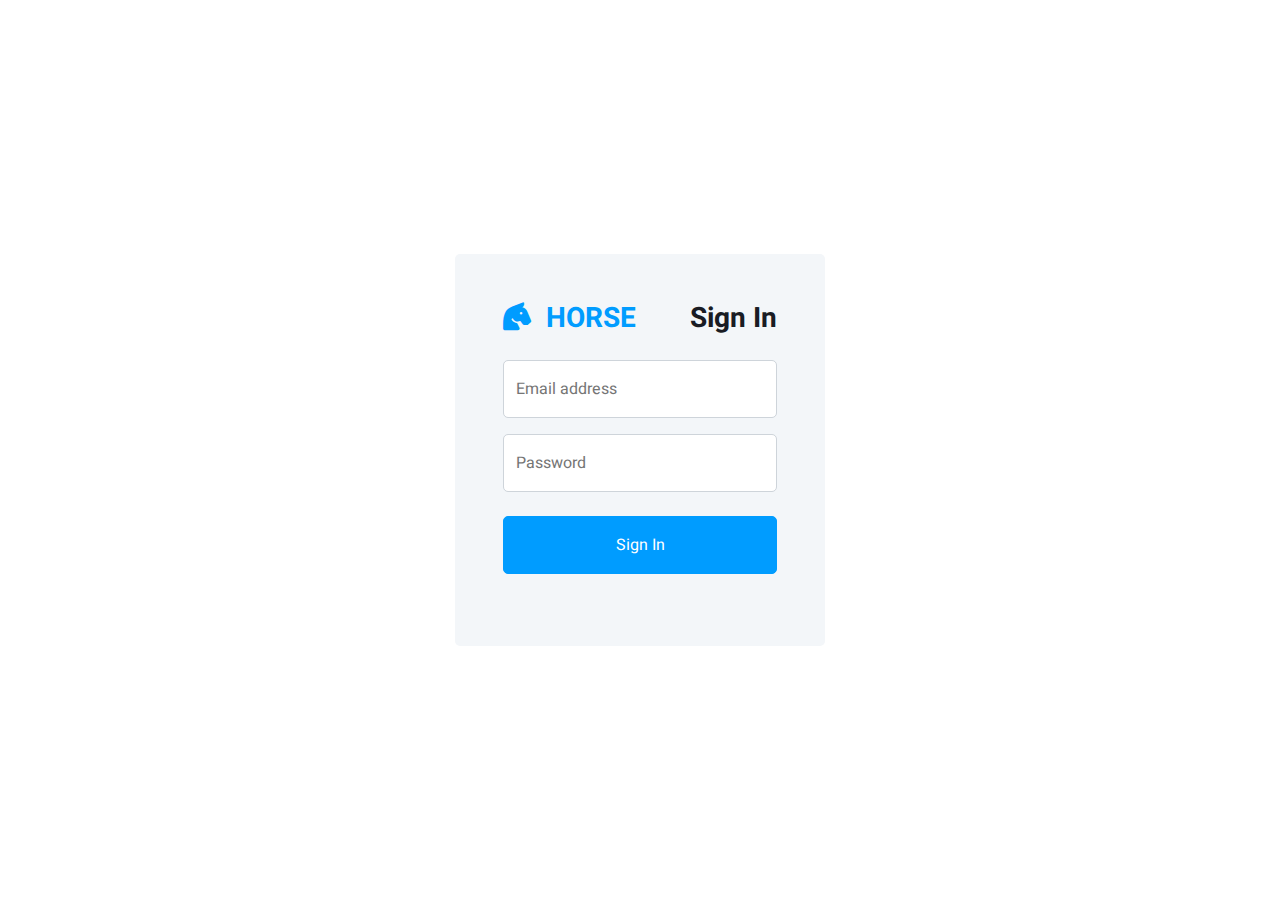
<file: Signin.html>
<!DOCTYPE html>
<html lang="en">
  <head>
    <meta charset="utf-8">
    <title>DASHMIN - Bootstrap Admin Template</title>
    <meta content="width=device-width, initial-scale=1.0" name="viewport">
    <meta content="" name="keywords">
    <meta content="" name="description">

    <!-- Favicon -->
    <link href="img/favicon.ico" rel="icon">

    <!-- Google Web Fonts -->
    <link rel="preconnect" href="https://fonts.googleapis.com">
    <link rel="preconnect" href="https://fonts.gstatic.com" crossorigin="">
    <link href="https://fonts.googleapis.com/css2?family=Heebo:wght@400;500;600;700&amp;display=swap" rel="stylesheet">
    
    <!-- Icon Font Stylesheet -->
    <link href="https://cdnjs.cloudflare.com/ajax/libs/font-awesome/5.10.0/css/all.min.css" rel="stylesheet">
    <link href="https://cdn.jsdelivr.net/npm/bootstrap-icons@1.4.1/font/bootstrap-icons.css" rel="stylesheet">

    <!-- Libraries Stylesheet -->
    <link href="lib/owlcarousel/assets/owl.carousel.min.css" rel="stylesheet">
    <link href="lib/tempusdominus/css/tempusdominus-bootstrap-4.min.css" rel="stylesheet">

    <!-- Customized Bootstrap Stylesheet -->
    <link href="css/bootstrap.min.css" rel="stylesheet">

    <!-- Template Stylesheet -->
    <link href="css/style.css" rel="stylesheet">
  </head>
  <body>
    <div class="container-xxl position-relative bg-white d-flex p-0">
        <!-- Spinner Start -->
        <div id="spinner" class="bg-white position-fixed translate-middle w-100 vh-100 top-50 start-50 d-flex align-items-center justify-content-center">
            <div class="spinner-border text-primary" style="width: 3rem; height: 3rem;" role="status">
                <span class="sr-only">Loading...</span>
            </div>
        </div>
        <!-- Spinner End -->


          <!-- Sign In Start -->
        <div class="container-fluid">
            <div class="row h-100 align-items-center justify-content-center" style="min-height: 100vh;">
                <div class="col-12 col-sm-8 col-md-6 col-lg-5 col-xl-4">
                    <div class="bg-light rounded p-4 p-sm-5 my-4 mx-3">
                        <div class="d-flex align-items-center justify-content-between mb-3">
                            <a href="index.html" class="">
                                <h3 class="text-primary"><i class="fa fa-horse-head me-2"  style="color: #009CFF;"></i>
                                  HORSE</h3>
                            </a>
                            <h3>Sign In</h3>
                        </div>
                        <div class="form-floating mb-3">
                            <input type="email" class="form-control" id="floatingInput" placeholder="name@example.com">
                            <label for="floatingInput">Email address</label>
                        </div>
                        <div class="form-floating mb-4">
                            <input type="password" class="form-control" id="floatingPassword" placeholder="Password">
                            <label for="floatingPassword">Password</label>
                        </div>
                        <button type="submit" class="btn btn-primary py-3 w-100 mb-4">Sign In</button>
                    </div>
                </div>
            </div>
        </div>
        <!-- Sign In End -->
    </div>

    <!-- JavaScript Libraries -->
    <script src="https://code.jquery.com/jquery-3.4.1.min.js"></script>
    <script src="https://cdn.jsdelivr.net/npm/bootstrap@5.0.0/dist/js/bootstrap.bundle.min.js"></script>
    <script src="lib/chart/chart.min.js"></script>
    <script src="lib/easing/easing.min.js"></script>
    <script src="lib/waypoints/waypoints.min.js"></script>
    <script src="lib/owlcarousel/owl.carousel.min.js"></script>
    <script src="lib/tempusdominus/js/moment.min.js"></script>
    <script src="lib/tempusdominus/js/moment-timezone.min.js"></script>
    <script src="lib/tempusdominus/js/tempusdominus-bootstrap-4.min.js"></script>

    <!-- Template Javascript -->
    <script src="js/main.js"></script>


  </body>
</html>
</file>
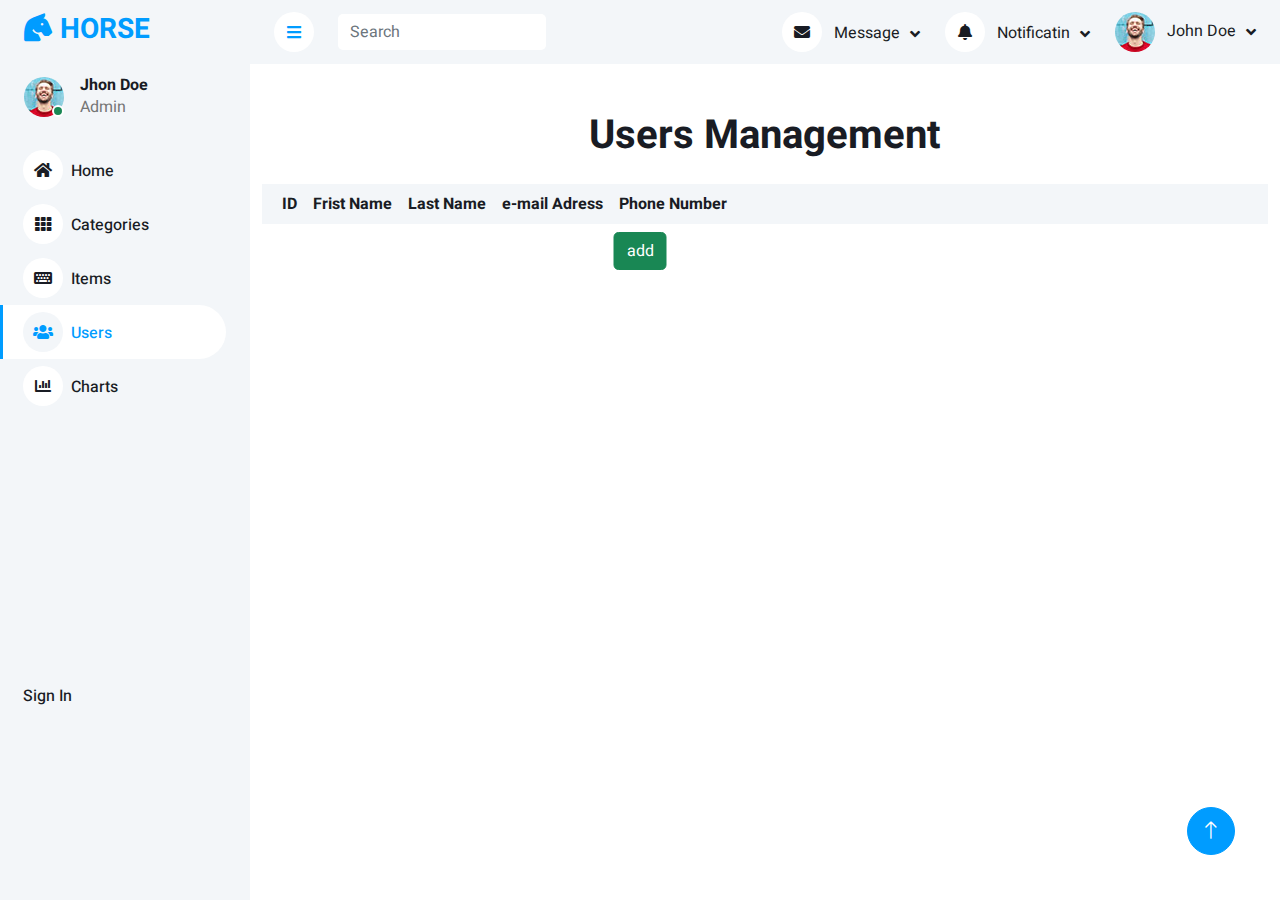
<file: users.html>
<!DOCTYPE html>
<html lang="en">

<head>
  <meta charset="utf-8" />
  <title>DASHMIN - Bootstrap Admin Template</title>
  <meta content="width=device-width, initial-scale=1.0" name="viewport" />
  <meta content="" name="keywords" />
  <meta content="" name="description" />

  <!-- Favicon -->
  <link href="img/favicon.ico" rel="icon" />

  <!-- Google Web Fonts -->
  <link rel="preconnect" href="https://fonts.googleapis.com" />
  <link rel="preconnect" href="https://fonts.gstatic.com" crossorigin="" />
  <link href="https://fonts.googleapis.com/css2?family=Heebo:wght@400;500;600;700&amp;display=swap" rel="stylesheet" />

  <!-- Icon Font Stylesheet -->
  <link href="https://cdnjs.cloudflare.com/ajax/libs/font-awesome/5.10.0/css/all.min.css" rel="stylesheet" />
  <link href="https://cdn.jsdelivr.net/npm/bootstrap-icons@1.4.1/font/bootstrap-icons.css" rel="stylesheet" />

  <!-- Libraries Stylesheet -->
  <link href="lib/owlcarousel/assets/owl.carousel.min.css" rel="stylesheet" />
  <link href="lib/tempusdominus/css/tempusdominus-bootstrap-4.min.css" rel="stylesheet" />

  <!-- Customized Bootstrap Stylesheet -->
  <link href="css/bootstrap.min.css" rel="stylesheet" />

  <!-- Template Stylesheet -->
  <link href="css/style.css" rel="stylesheet" />
  <link rel="stylesheet" href="css/todolist.css" />
</head>

<body>
  <div id="blur" class="removeblur"></div>
  <div class="container-xxl position-relative bg-white d-flex p-0">
    <!-- Spinner Start -->
    <div id="spinner"
      class="bg-white position-fixed translate-middle w-100 vh-100 top-50 start-50 d-flex align-items-center justify-content-center">
      <div class="spinner-border text-primary" style="width: 3rem; height: 3rem" role="status">
        <span class="sr-only">Loading...</span>
      </div>
    </div>
    <!-- Spinner End -->

    <!-- Sidebar Start -->
    <div class="sidebar pe-4 pb-3">
      <nav class="navbar bg-light navbar-light">
        <a href="index.html" class="navbar-brand mx-4 mb-3">
          <h3 class="text-primary">
            <i class="fa fa-horse-head me-2"></i>HORSE
          </h3>
        </a>
        <div class="d-flex align-items-center ms-4 mb-4">
          <div class="position-relative">
            <img class="rounded-circle" src="img/user.jpg" alt="" style="width: 40px; height: 40px" />
            <div class="bg-success rounded-circle border border-2 border-white position-absolute end-0 bottom-0 p-1">
            </div>
          </div>
          <div class="ms-3">
            <h6 class="mb-0">Jhon Doe</h6>
            <span>Admin</span>
          </div>
        </div>
        <div class="navbar-nav w-100">
          <a href="index.html" class="nav-item nav-link"><i class="fa fa-home me-2"></i>Home</a>
          <a href="categories.html" class="nav-item nav-link"><i class="fa fa-th me-2"></i>Categories</a>
          <a href="item.html" class="nav-item nav-link"><i class="fa fa-keyboard me-2"></i>Items</a>
          <a href="users.html" class="nav-item nav-link active"><i class="fa fa-users me-2"></i>Users</a>
          <a href="chart.html" class="nav-item nav-link"><i class="fa fa-chart-bar me-2"></i>Charts</a>
          <a href="Signin.html" class="nav-item nav-link" style="position: absolute; bottom: -70%">Sign In</a>
        </div>
      </nav>
    </div>
    <!-- Sidebar End -->

    <!-- Content Start -->
    <div class="content">
      <!-- Navbar Start -->
      <nav class="navbar navbar-expand bg-light navbar-light sticky-top px-4 py-0">
        <a href="index.html" class="navbar-brand d-flex d-lg-none me-4">
          <h2 class="text-primary mb-0">
            <i class="fa fa-horse-head me-2"></i>
          </h2>
        </a>
        <a href="#" class="sidebar-toggler flex-shrink-0">
          <i class="fa fa-bars"></i>
        </a>
        <form class="d-none d-md-flex ms-4">
          <input class="form-control border-0" type="search" placeholder="Search" />
        </form>
        <div class="navbar-nav align-items-center ms-auto">
          <div class="nav-item dropdown">
            <a href="#" class="nav-link dropdown-toggle" data-bs-toggle="dropdown">
              <i class="fa fa-envelope me-lg-2"></i>
              <span class="d-none d-lg-inline-flex">Message</span>
            </a>
            <div class="dropdown-menu dropdown-menu-end bg-light border-0 rounded-0 rounded-bottom m-0">
              <a href="#" class="dropdown-item">
                <div class="d-flex align-items-center">
                  <img class="rounded-circle" src="img/user.jpg" alt="" style="width: 40px; height: 40px" />
                  <div class="ms-2">
                    <h6 class="fw-normal mb-0">Jhon send you a message</h6>
                    <small>15 minutes ago</small>
                  </div>
                </div>
              </a>
              <hr class="dropdown-divider" />
              <a href="#" class="dropdown-item">
                <div class="d-flex align-items-center">
                  <img class="rounded-circle" src="img/user.jpg" alt="" style="width: 40px; height: 40px" />
                  <div class="ms-2">
                    <h6 class="fw-normal mb-0">Jhon send you a message</h6>
                    <small>15 minutes ago</small>
                  </div>
                </div>
              </a>
              <hr class="dropdown-divider" />
              <a href="#" class="dropdown-item">
                <div class="d-flex align-items-center">
                  <img class="rounded-circle" src="img/user.jpg" alt="" style="width: 40px; height: 40px" />
                  <div class="ms-2">
                    <h6 class="fw-normal mb-0">Jhon send you a message</h6>
                    <small>15 minutes ago</small>
                  </div>
                </div>
              </a>
              <hr class="dropdown-divider" />
              <a href="#" class="dropdown-item text-center">See all message</a>
            </div>
          </div>
          <div class="nav-item dropdown">
            <a href="#" class="nav-link dropdown-toggle" data-bs-toggle="dropdown">
              <i class="fa fa-bell me-lg-2"></i>
              <span class="d-none d-lg-inline-flex">Notificatin</span>
            </a>
            <div class="dropdown-menu dropdown-menu-end bg-light border-0 rounded-0 rounded-bottom m-0">
              <a href="#" class="dropdown-item">
                <h6 class="fw-normal mb-0">Profile updated</h6>
                <small>15 minutes ago</small>
              </a>
              <hr class="dropdown-divider" />
              <a href="#" class="dropdown-item">
                <h6 class="fw-normal mb-0">New user added</h6>
                <small>15 minutes ago</small>
              </a>
              <hr class="dropdown-divider" />
              <a href="#" class="dropdown-item">
                <h6 class="fw-normal mb-0">Password changed</h6>
                <small>15 minutes ago</small>
              </a>
              <hr class="dropdown-divider" />
              <a href="#" class="dropdown-item text-center">See all notifications</a>
            </div>
          </div>
          <div class="nav-item dropdown">
            <a href="#" class="nav-link dropdown-toggle" data-bs-toggle="dropdown">
              <img class="rounded-circle me-lg-2" src="img/user.jpg" alt="" style="width: 40px; height: 40px" />
              <span class="d-none d-lg-inline-flex">John Doe</span>
            </a>
            <div class="dropdown-menu dropdown-menu-end bg-light border-0 rounded-0 rounded-bottom m-0">
              <a href="#" class="dropdown-item">My Profile</a>
              <a href="#" class="dropdown-item">Settings</a>
              <a href="#" class="dropdown-item">Log Out</a>
            </div>
          </div>
        </div>
      </nav>
      <!-- Navbar End -->

      <div class="container mt-5">
        <h1 class="text-center mb-4">Users Management</h1>

        <div id="blur" class="removeblur"></div>

        <div id="WarningMassege" class="remove">
          <p>Do you want delete this record?</p>
          <div style="display: flex; justify-content: space-evenly">
            <button id="deletebtn02" class="btn btn-danger">Yes</button>
            <button id="closeWarningMassege" class="btn btn-success">
              no
            </button>
          </div>
        </div>

        <div id="AddUser" class="remove">
          <table>
            <tr>
              <td><label for="ID">ID</label></td>
              <td><input type="number" id="ID" placeholder="Enter ID" /></td>
            </tr>

            <tr>
              <td><label for="FristName">Frist Name</label></td>
              <td>
                <input type="text" id="FristName" placeholder="Enter Frist Name" />
              </td>
            </tr>

            <tr>
              <td><label for="LastName">Last Name</label></td>
              <td>
                <input type="text" id="LastName" placeholder="Enter Last Name" />
              </td>
            </tr>

            <tr>
              <td><label for="email">e-mail Adress</label></td>
              <td>
                <input type="email" id="email" placeholder="Enter e-mail Adress" />
              </td>
            </tr>

            <tr>
              <td><label for="phone">Phone Number</label></td>
              <td>
                <input type="tel" id="phone" placeholder="Enter phone number" />
              </td>
            </tr>
          </table>
          <div class="BtnContainer">
            <button id="AddUserBtn02" class="btn BtnStyle BtnStyleadd">
              Add
            </button>
            <button id="reset" class="btn BtnStyle BtnStylereset">
              Reset
            </button>
            <div id="close" class="btn BtnStyle BtnStyleclose">x</div>
          </div>
        </div>

        <section id="TODoList ">
          <div class="container" style="background-color: #f3f6f9">
            <table>
              <thead>
                <tr>
                  <th>ID</th>
                  <th>Frist Name</th>
                  <th>Last Name</th>
                  <th>e-mail Adress</th>
                  <th>Phone Number</th>
                </tr>
              </thead>
              <tbody id="userTableBody">
                <!-- سيتم إضافة البيانات هنا -->
              </tbody>
            </table>

            <button id="AddUserBtn" class="btn btn-success">add</button>
          </div>
        </section>
      </div>

      <!-- Footer Start -->

      <!-- Footer End -->
    </div>
    <!-- Content End -->

    <!-- Back to Top -->
    <a href="#" class="btn btn-lg btn-primary btn-lg-square back-to-top" style="position: absolute; bottom: 5%"><i
        class="bi bi-arrow-up"></i></a>
  </div>

  <!-- JavaScript Libraries -->
  <script src="https://code.jquery.com/jquery-3.4.1.min.js"></script>
  <script src="https://cdn.jsdelivr.net/npm/bootstrap@5.0.0/dist/js/bootstrap.bundle.min.js"></script>
  <script src="lib/chart/chart.min.js"></script>
  <script src="lib/easing/easing.min.js"></script>
  <script src="lib/waypoints/waypoints.min.js"></script>
  <script src="lib/owlcarousel/owl.carousel.min.js"></script>
  <script src="lib/tempusdominus/js/moment.min.js"></script>
  <script src="lib/tempusdominus/js/moment-timezone.min.js"></script>
  <script src="lib/tempusdominus/js/tempusdominus-bootstrap-4.min.js"></script>

  <!-- Template Javascript -->
  <script src="js/main.js"></script>
  <script src="js/user.js"></script>
</body>

</html>
</file>
<file: css/style.css>
/********** Template CSS **********/
:root {
    --primary: #009CFF;
    --light: #F3F6F9;
    --dark: #191C24;
}

.back-to-top {
    position: fixed;
    display: none;
    right: 45px;
    bottom: 45px;
    z-index: 99;
}


/*** Spinner ***/
#spinner {
    opacity: 0;
    visibility: hidden;
    transition: opacity .5s ease-out, visibility 0s linear .5s;
    z-index: 99999;
}

#spinner.show {
    transition: opacity .5s ease-out, visibility 0s linear 0s;
    visibility: visible;
    opacity: 1;
}


/*** Button ***/
.btn {
    transition: .5s;
}

.btn.btn-primary {
    color: #FFFFFF;
}

.btn-square {
    width: 38px;
    height: 38px;
}

.btn-sm-square {
    width: 32px;
    height: 32px;
}

.btn-lg-square {
    width: 48px;
    height: 48px;
}

.btn-square,
.btn-sm-square,
.btn-lg-square {
    padding: 0;
    display: inline-flex;
    align-items: center;
    justify-content: center;
    font-weight: normal;
    border-radius: 50px;
}


/*** Layout ***/
.sidebar {
    position: fixed;
    top: 0;
    left: 0;
    bottom: 0;
    width: 250px;
    height: 100vh;
    overflow-y: auto;
    background: var(--light);
    transition: 0.5s;
    z-index: 999;
}

.content {
    margin-left: 250px;
    min-height: 100vh;
    background: #FFFFFF;
    transition: 0.5s;
}

@media (min-width: 992px) {
    .sidebar {
        margin-left: 0;
    }

    .sidebar.open {
        margin-left: -250px;
    }

    .content {
        width: calc(100% - 250px);
    }

    .content.open {
        width: 100%;
        margin-left: 0;
    }
}

@media (max-width: 991.98px) {
    .sidebar {
        margin-left: -250px;
    }

    .sidebar.open {
        margin-left: 0;
    }

    .content {
        width: 100%;
        margin-left: 0;
    }
}


/*** Navbar ***/
.sidebar .navbar .navbar-nav .nav-link {
    padding: 7px 20px;
    color: var(--dark);
    font-weight: 500;
    border-left: 3px solid var(--light);
    border-radius: 0 30px 30px 0;
    outline: none;
}

.sidebar .navbar .navbar-nav .nav-link:hover,
.sidebar .navbar .navbar-nav .nav-link.active {
    color: var(--primary);
    background: #FFFFFF;
    border-color: var(--primary);
}

.sidebar .navbar .navbar-nav .nav-link i {
    width: 40px;
    height: 40px;
    display: inline-flex;
    align-items: center;
    justify-content: center;
    background: #FFFFFF;
    border-radius: 40px;
}

.sidebar .navbar .navbar-nav .nav-link:hover i,
.sidebar .navbar .navbar-nav .nav-link.active i {
    background: var(--light);
}

.sidebar .navbar .dropdown-toggle::after {
    position: absolute;
    top: 15px;
    right: 15px;
    border: none;
    content: "\f107";
    font-family: "Font Awesome 5 Free";
    font-weight: 900;
    transition: .5s;
}

.sidebar .navbar .dropdown-toggle[aria-expanded=true]::after {
    transform: rotate(-180deg);
}

.sidebar .navbar .dropdown-item {
    padding-left: 25px;
    border-radius: 0 30px 30px 0;
}

.content .navbar .navbar-nav .nav-link {
    margin-left: 25px;
    padding: 12px 0;
    color: var(--dark);
    outline: none;
}

.content .navbar .navbar-nav .nav-link:hover,
.content .navbar .navbar-nav .nav-link.active {
    color: var(--primary);
}

.content .navbar .sidebar-toggler,
.content .navbar .navbar-nav .nav-link i {
    width: 40px;
    height: 40px;
    display: inline-flex;
    align-items: center;
    justify-content: center;
    background: #FFFFFF;
    border-radius: 40px;
}

.content .navbar .dropdown-toggle::after {
    margin-left: 6px;
    vertical-align: middle;
    border: none;
    content: "\f107";
    font-family: "Font Awesome 5 Free";
    font-weight: 900;
    transition: .5s;
}

.content .navbar .dropdown-toggle[aria-expanded=true]::after {
    transform: rotate(-180deg);
}

@media (max-width: 575.98px) {
    .content .navbar .navbar-nav .nav-link {
        margin-left: 15px;
    }
}


/*** Date Picker ***/
.bootstrap-datetimepicker-widget.bottom {
    top: auto !important;
}

.bootstrap-datetimepicker-widget .table * {
    border-bottom-width: 0px;
}

.bootstrap-datetimepicker-widget .table th {
    font-weight: 500;
}

.bootstrap-datetimepicker-widget.dropdown-menu {
    padding: 10px;
    border-radius: 2px;
}

.bootstrap-datetimepicker-widget table td.active,
.bootstrap-datetimepicker-widget table td.active:hover {
    background: var(--primary);
}

.bootstrap-datetimepicker-widget table td.today::before {
    border-bottom-color: var(--primary);
}


/*** Testimonial ***/
.progress .progress-bar {
    width: 0px;
    transition: 2s;
}


/*** Testimonial ***/
.testimonial-carousel .owl-dots {
    margin-top: 24px;
    display: flex;
    align-items: flex-end;
    justify-content: center;
}

.testimonial-carousel .owl-dot {
    position: relative;
    display: inline-block;
    margin: 0 5px;
    width: 15px;
    height: 15px;
    border: 5px solid var(--primary);
    border-radius: 15px;
    transition: .5s;
}

.testimonial-carousel .owl-dot.active {
    background: var(--dark);
    border-color: var(--primary);
}
</file>
<file: css/todolist.css>
* {
  margin: 0;
  padding: 0;
  box-sizing: border-box;
}

body {
  background-color: #eee;
}

.blur {
  position: fixed;
  left: 0;
  width: 100%;
  height: 100%;
  background-color: #464646;
  opacity: 0.7;
  z-index: 10000;
}

.remove {
  display: none;
}

#AddUser {
  border-radius: 10px;
  padding: 60px 70px 50px 70px;
  position: fixed;
  top: 50%;
  left: 50%;
  transform: translate(-50%, -50%);
  background-color: #f3f6f9;
  border: #009cff 2px solid;
  opacity: 1;
  z-index: 100000;
}

table {
  margin-bottom: 8px;
  padding-bottom: 30px;
  padding-top: 30px;
}

th,
td {
  text-align: center;
  padding: 8px;
  color: #191c24;
}

#AddUserBtn {
  position: absolute;
  left: 50%;
  transform: translateX(-50%);
  
}

.BtnContainer {
  display: flex;
  justify-content: space-evenly;
  align-items: flex-end;
  bottom: 5%;
}

.BtnStyle {
  background-color: #009cff;
  color: white;
  transition: 0.3s;
}

.BtnStyleclose {
  background-color: #c82333;
  display: flex;
  justify-content: center;
  align-items: center;
  height: 30px;
  width: 30px;
  font-size: 30px;
  margin: 0 !important;
  padding: 0 !important;
  position: absolute;
  top: 2%;
  right: 2%;
  transition: 0.2;
}

.BtnStyleclose:hover {
  background-color: red;
  transform: scale(1.05);
  transition: 0.2s;
}

.BtnStyleclose:active {
  background-color: #bd2130;
  transform: scale(0.95);
}

.BtnStylereset:hover {
  background-color: red;
  color: white;
  transition: 0.3s;
}

.BtnStyleadd:hover {
  background-color: green;
  color: white;
  transition: 0.3s;
}

#WarningMassege{
  border-radius: 10px;
  padding: 30px 70px 25px 70px;
  position: fixed;
  top: 50%;
  left: 50%;
  transform: translate(-50%, -50%);
  background-color: #00ffff;
  border: #0112c6 2px solid;
  opacity: 1;
  z-index: 100000;

}
</file>
